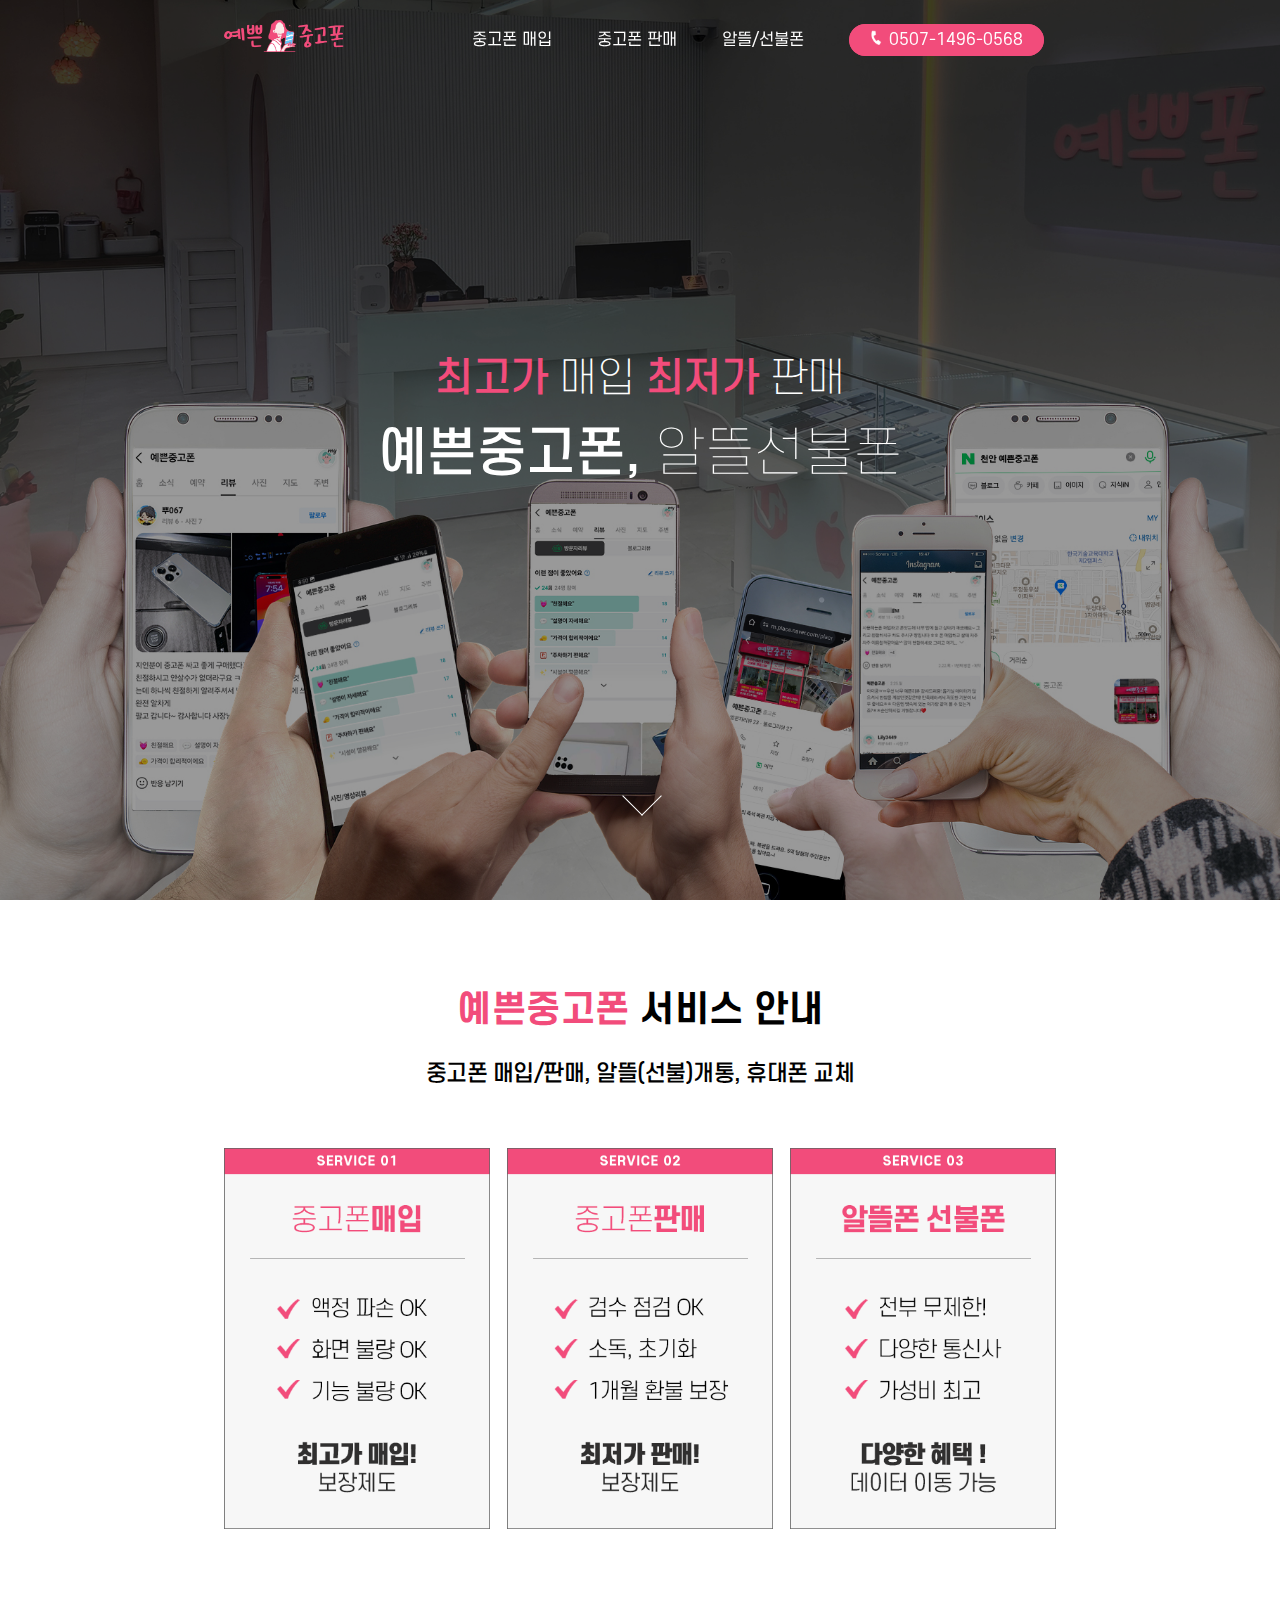
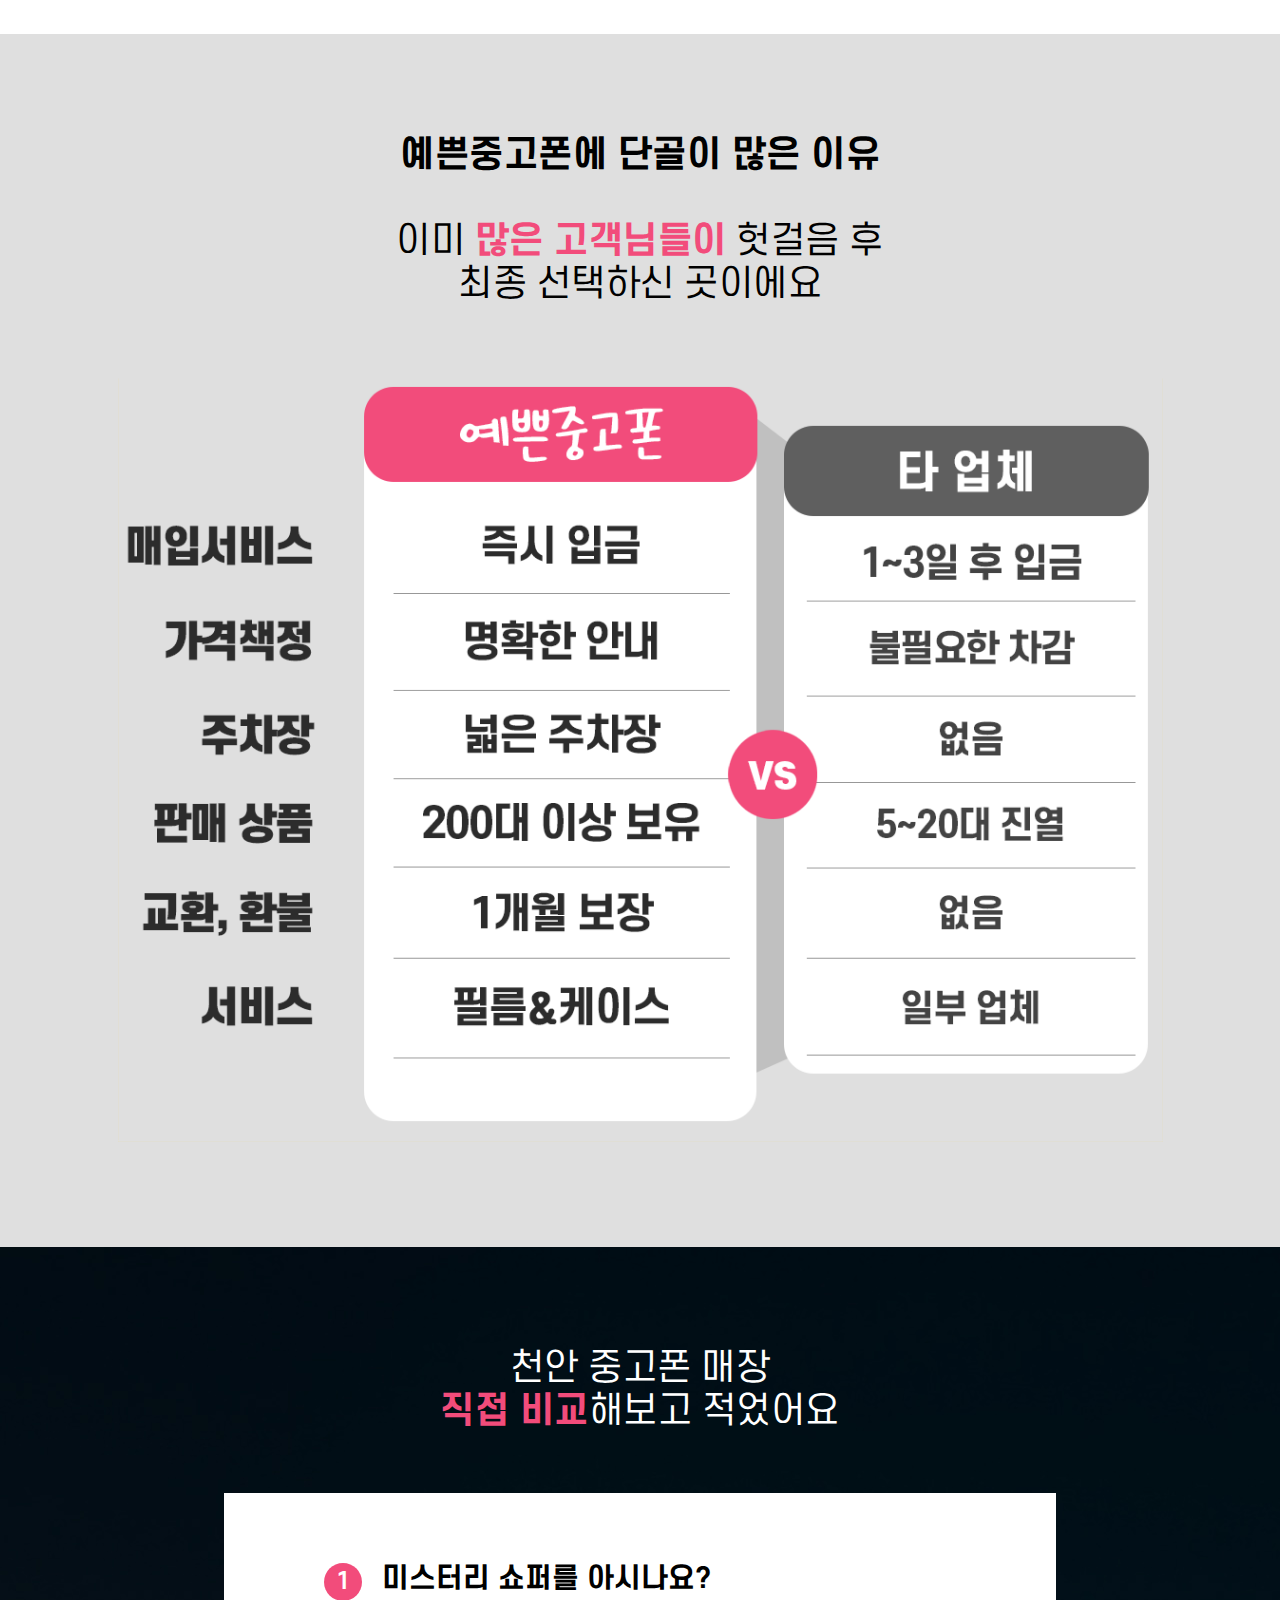
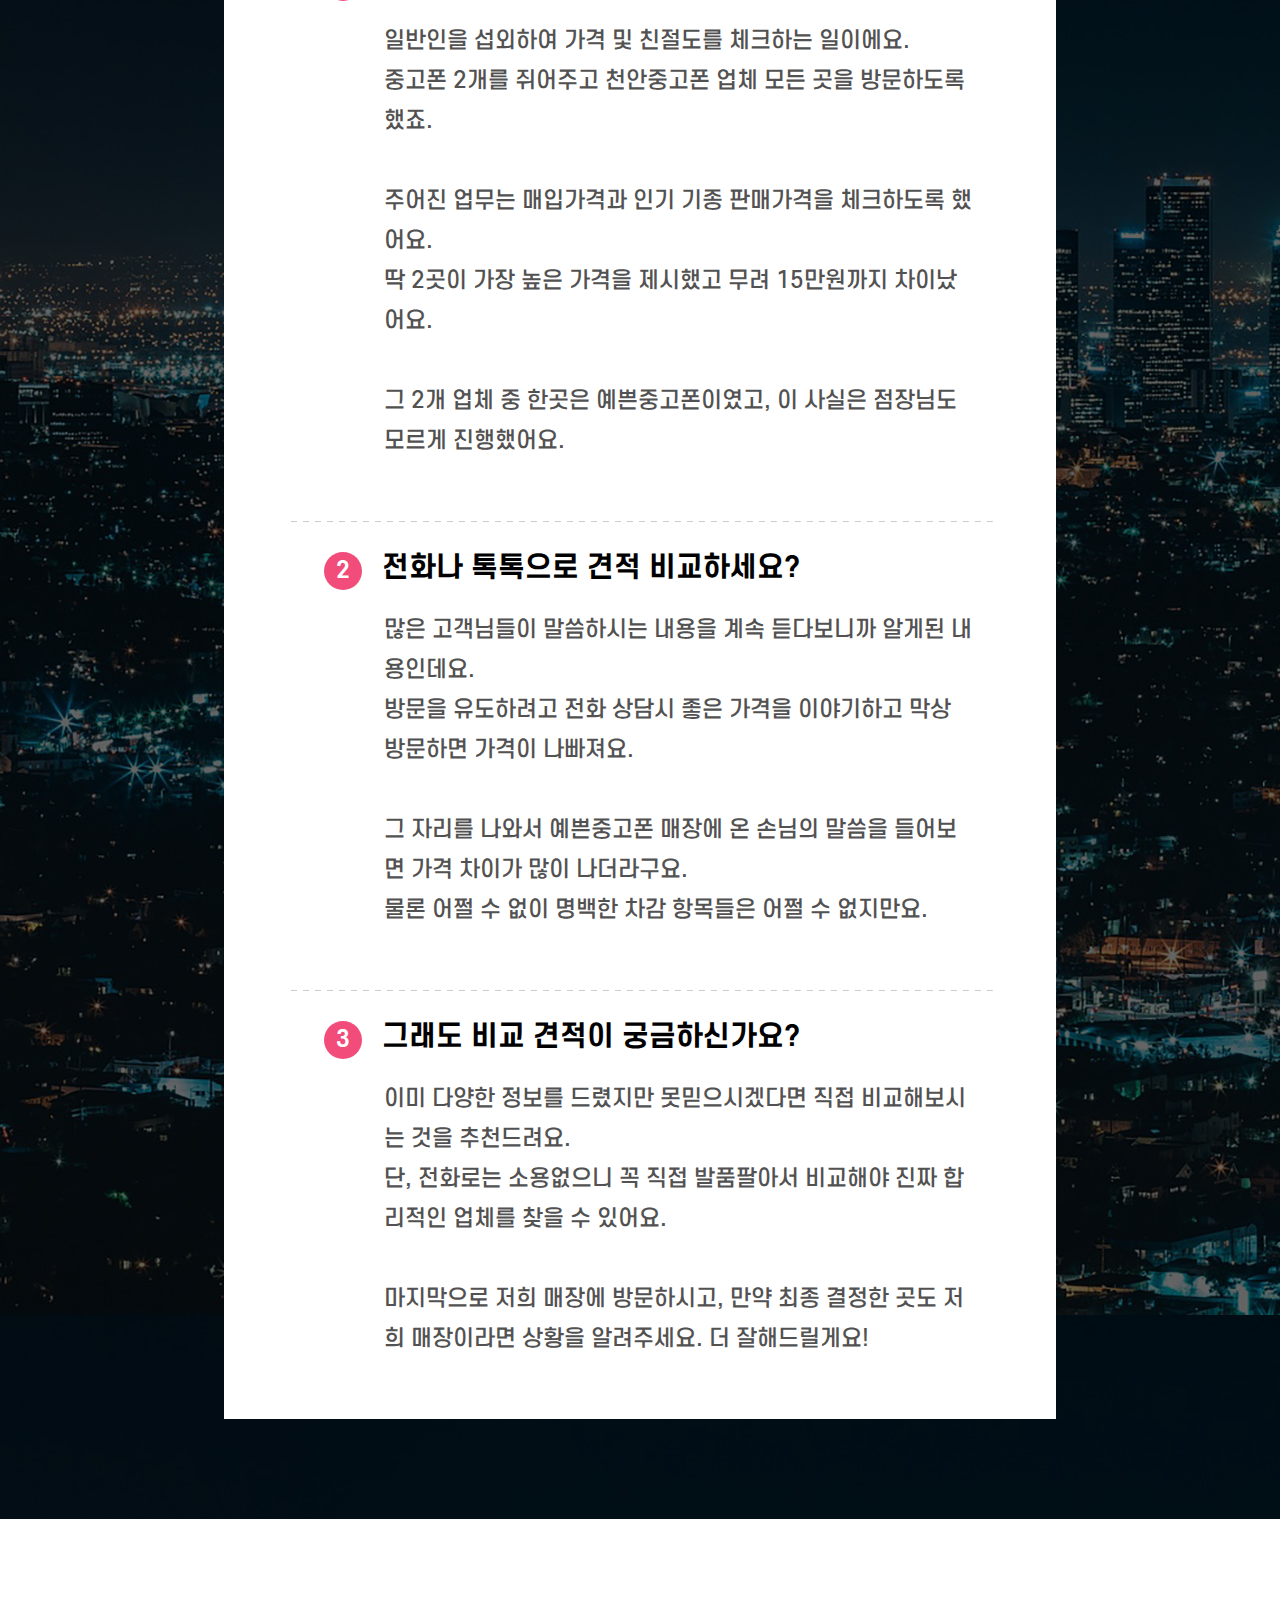
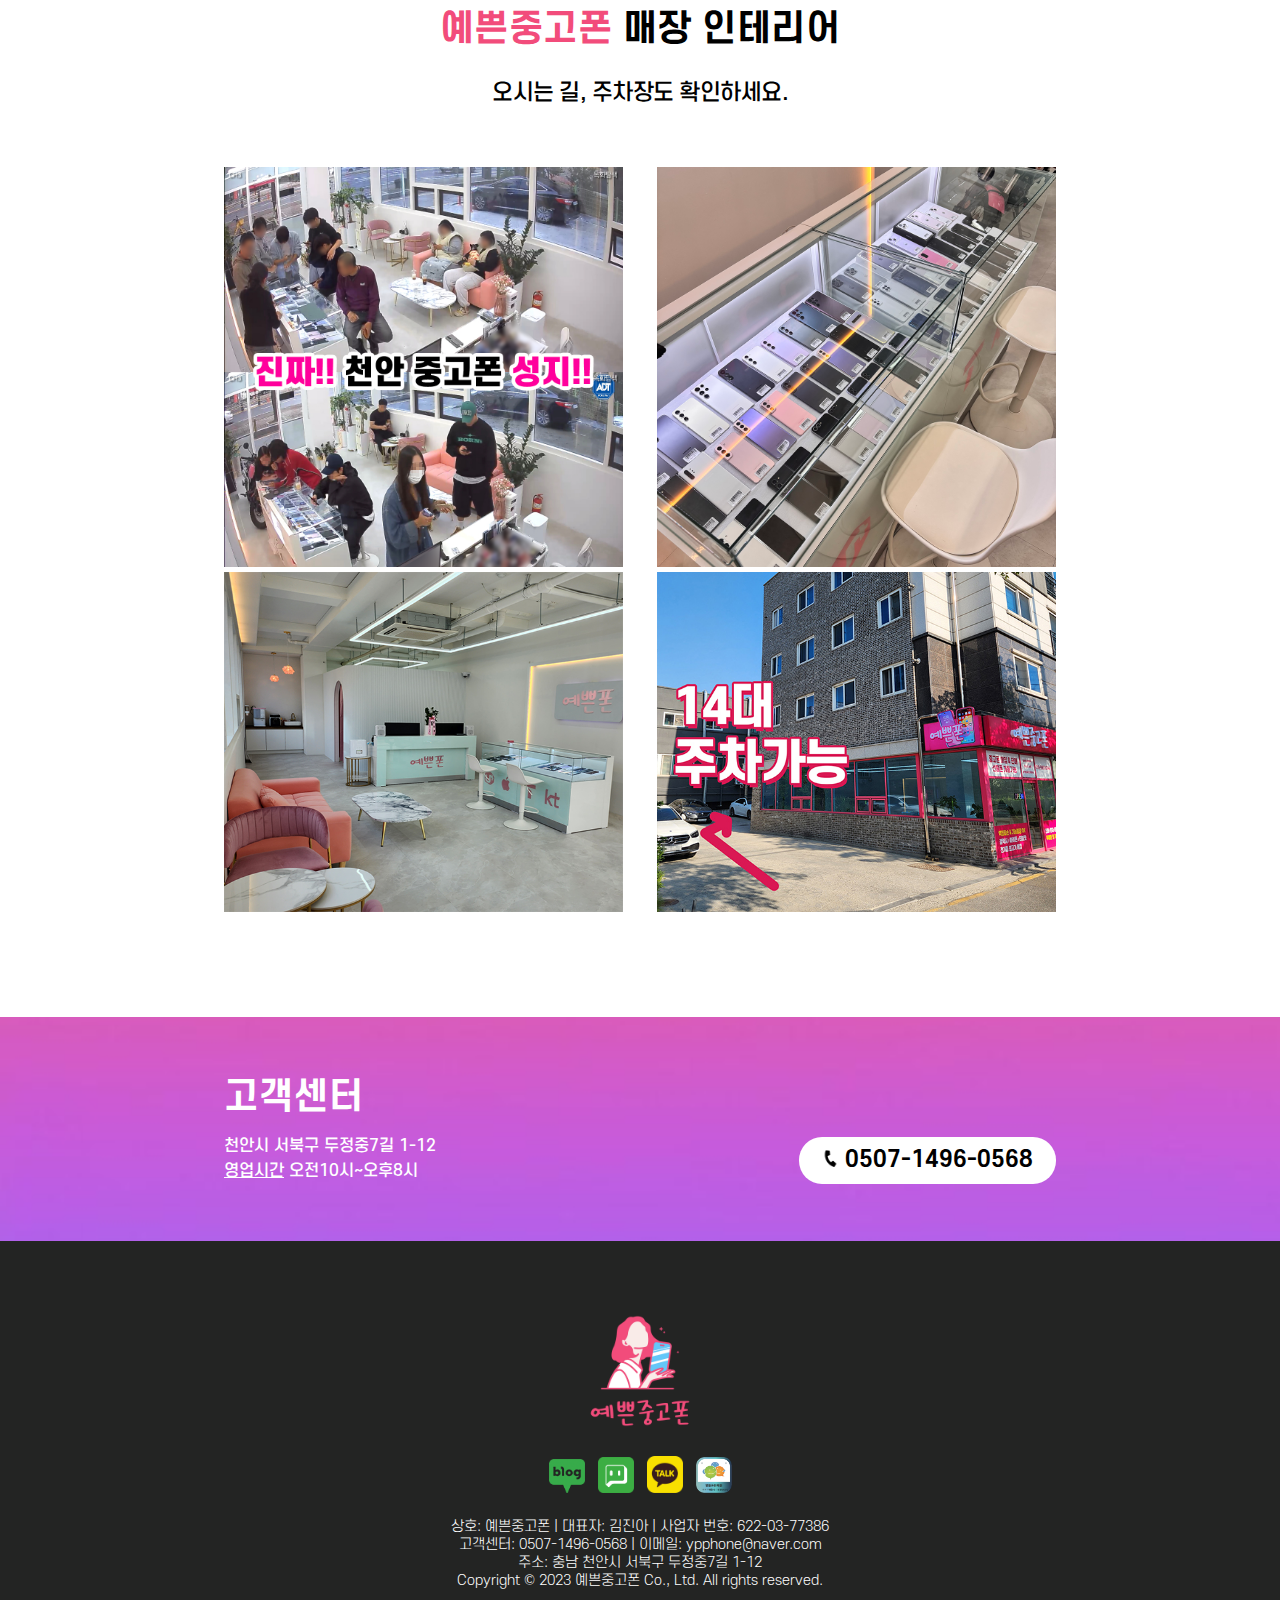
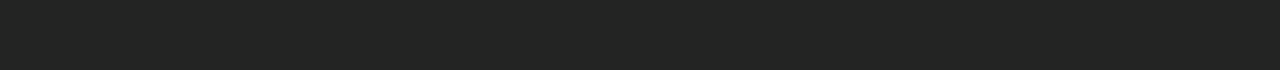
<file: index.html>
<!DOCTYPE html>
<html lang="ko">
  <head>
    <meta charset="UTF-8" />
    <meta name="viewport" content="width=device-width, initial-scale=1.0" />

<link rel="canonical" href="https://xn--299am38ap8d3qdvts.com/" />
<meta property="og:type" content="website" />
<meta property="og:locale" content="ko_KR" />
<meta property="og:url" content="https://xn--299am38ap8d3qdvts.com/" />
<meta property="og:title" content="천안중고폰" />
<meta property="og:description" content="천안중고폰 매입 즉시 입금, 다양한 휴대폰 판매 문제시 환불, 가개통/박스폰 매입, 선불폰, 알뜰폰, 천안 두정동 예쁜중고폰."/>
<meta property="og:site_name" content="천안중고폰" />
<meta property="og:image" content="https://xn--299am38ap8d3qdvts.com/src/img/ogimage.png"/>
<meta property="og:image:width" content="1200" />
<meta property="og:image:height" content="630" />
<meta name="title" content="천안중고폰" />
<meta name="description" content="천안중고폰 매입 즉시 입금, 다양한 휴대폰 판매 문제시 환불, 가개통/박스폰 매입, 선불폰, 알뜰폰, 천안 두정동 예쁜중고폰."/>
<meta name="keywords" content="천안중고폰, 천안중고폰매입, 천안중고폰판매, 천안선불폰, 천안알뜰폰, 중고핸드폰, 중고스마트폰, 중고휴대폰, 핸드폰수리, 갤럭시, 아이폰, 박스폰, 가개통, 자급제, 선불폰, 알뜰폰, 두정동중고폰"/>

    <!-- Google Tag Manager -->
    <script>
      (function (w, d, s, l, i) {
        w[l] = w[l] || [];
        w[l].push({ "gtm.start": new Date().getTime(), event: "gtm.js" });
        var f = d.getElementsByTagName(s)[0],
          j = d.createElement(s),
          dl = l != "dataLayer" ? "&l=" + l : "";
        j.async = true;
        j.src = "https://www.googletagmanager.com/gtm.js?id=" + i + dl;
        f.parentNode.insertBefore(j, f);
      })(window, document, "script", "dataLayer", "GTM-M878XSQR");
    </script>
    <!-- End Google Tag Manager -->


    

    <title>천안중고폰</title>
    <link rel="stylesheet" href="/src/css/styles.css" />
    <link rel="stylesheet" href="/src/css/index.css" />
    <link rel="icon" href="/src/img/favicon2.ico" type="image/x-icon" />
    <link
      href="https://webfontworld.github.io/SCoreDream/SCoreDream.css"
      rel="stylesheet"
    />
    <link rel="stylesheet" href="https://cdnjs.cloudflare.com/ajax/libs/font-awesome/5.15.4/css/all.min.css">
    <script src="/src/js/jquery.min.js"></script>



    <div id="container__div">
      <header id="header-background" style="color: white;">
        <!-- <div style="width: 13%"></div> -->
        <div
        class="container"
          style="
            display: inline-flex;
            justify-content: space-between;
            align-items: center;
          "
        >
          <a id="pc_logo" href="/" >
            <img
              src="/src/img/logo_white.png"
              alt="logo"
              style="width: 120px"
            />
          </a>
      
          <!-- 모바일 사이즈일 때 메뉴 아이콘 -->
          <div id="mobile_menu">
            <div style="display: flex;
            justify-content: space-between;
            align-items: center;">
             <a href="tel:0507-1496-0568" >
      
              <!-- 전화기 아이콘 -->
              <img id="mobile_logo" src="/src/img/callbutton_white.png" style="width: 28px;" /></a>
              <a href="/" >
              <img id="mobile_logo" src="/src/img/logo_white.png" style="width: 100px;" /></a>
              <img id="menu_icon" src="/src/img/menu_white.png" style="width: 28px;" />
            </div>
          </div>
      
      
      <div id="overlay"></div>
          <div id="new_window">
            <div style="display: flex; justify-content: space-between">
              <div style="padding: 20px; margin-top: 20px;">
                <a href="/"><img src="/src/img/logo_black.png" style="width: 120px" /></a>
              </div>
              <div style="padding: 20px; align-self: center; margin-top: 26px">
                <img
                  id="close_button"
                  src="/src/img/close_button.png"
                  style="width: 24px"
                />
              </div>
            </div>
            <div>
              <ul id="main_menu">
      
            <li><a href="/src/pages/buy">중고폰 매입</a></li>
            <li><a href="/src/pages/sell">중고폰 판매</a></li>
            <li><a href="/src/pages/prepaid">알뜰/선불폰</a></li>
            <li><a href="https://pf.kakao.com/_xeaKNG/chat/">카톡 채팅 상담</a></li>
            <li><a href="https://talk.naver.com/ct/w5t762">네이버 톡톡 상담</a></li>
              </ul>
            </div>
          </div>
      
      
          <!-- 메뉴 목록 -->
          <nav id="pc_menu">
            <ul>
              <li><a class="header__menu__text" href="/src/pages/buy">중고폰 매입</a></li>
               <li><a class="header__menu__text" href="/src/pages/sell">중고폰 판매</a></li>
              <li><a class="header__menu__text" href="/src/pages/prepaid">알뜰/선불폰</a></li>
      
              <li
                style="
                  border-radius: 16px;
                  border: 1px solid #F24C7B;
                  padding: 6px 20px;
                  background-color: #F24C7B;
                    margin-top: 20px;
                  margin-right: 12px;
                ">
                <a>
                 <img src="/src/img/pc_phone.png" alt="전화기아이콘" height="18" /><font> 0507-1496-0568 </font>
                </a>
              </li>
            </ul>
          </nav>
        </div>
        <!-- <div style="width: 13%"></div> -->
      </div>



    <!-- 헤더 -->
    <script>
      // Function to open the new window with animation
      function openNewWindow() {
        document.getElementById("overlay").style.display = "block";
        document.getElementById("new_window").classList.add("show");
      }
    
      // Function to close the new window with animation
      function closeNewWindow() {
        document.getElementById("overlay").style.display = "none";
        document.getElementById("new_window").classList.remove("show");
      }
    
      // Event listener for clicking the menu icon
      document.getElementById("menu_icon").addEventListener("click", function () {
        openNewWindow();
      });
    
      // Event listener for clicking the overlay (to close the new window)
      document.getElementById("overlay").addEventListener("click", function () {
        closeNewWindow();
      });
    
      document
        .getElementById("close_button")
        .addEventListener("click", function () {
          closeNewWindow();
        });
    </script>
    
    <script>
      const headerTexts = document.querySelectorAll(".header__menu__text");
      const headerBackground = document.getElementById("header-background");
      const mobileLogo = document.getElementById("mobile_logo");
      const mobileMenu = document.getElementById("menu_icon");
    
    window.addEventListener("scroll", function () {
      if (window.scrollY > 91) {
        headerBackground.style.backgroundColor = "white";
        headerTexts.forEach(text => {
          text.style.color = "#F24C7B";
    
          mobileLogo.src = "./src/img/callbutton.png";
          mobileMenu.src = "./src/img/menu_pink.png";
        });
      } else {
        headerBackground.style.backgroundColor = "transparent";
        headerTexts.forEach(text => {
          text.style.color = "";
        });
    
        mobileLogo.src = "./src/img/callbutton_white.png";
        mobileMenu.src = "./src/img/menu_white.png";
      }
    });
    
    </script>


	  
    
  </head>
  <body>
    <!-- Google Tag Manager (noscript) -->
    <noscript
      ><iframe
        src="https://www.googletagmanager.com/ns.html?id=GTM-M878XSQR"
        height="0"
        width="0"
        style="display: none; visibility: hidden"
      ></iframe
    ></noscript>
    <!-- End Google Tag Manager (noscript) -->

 

    <section id="main_section">
      <!-- <video id="background-video" autoplay loop muted>
        <source src="/src/img/main/main_video.mp4" type="video/mp4" />
      </video> -->
      <div
        style="
          width: 100%;
          height: 100vh;
          position: absolute;
          background-color: rgba(0, 0, 0, 0.4);
        "
      ></div>
      <div style="position: absolute; z-index: 1; padding-bottom: 60px">
        <p
          class="p40"
          style="
            color: white;
            margin-bottom: 0;
            margin-top: 0;
            letter-spacing: -0.5px;
          "
        >
          <span style="color: #F24C7B; font-weight: 500">최고가</span>
          <span style="font-weight: 200">매입</span>
          <span style="color: #F24C7B; font-weight: 500">최저가</span>
          <span style="font-weight: 200">판매</span>
        </p>
        <p
          class="p52"
          style="
            color: white;
            letter-spacing: -1px;
            font-weight: 500;
            margin-bottom: 0;
            margin-top: 20px;
            letter-spacing: -0.5px;
          "
        >
          예쁜중고폰, <span style="font-weight: 100">알뜰선불폰</span>
        </p>
      </div>
      <div style="position: absolute; bottom: 10px">
        <a href="#"><span></span></a>
      </div>
    </section>

    <section class="padding">
      <div class="title-box container">
        <p
          class="p36"
          style="
            line-height: 21px;
            letter-spacing: -0.5px;
            font-weight: 600;
            margin-bottom: 40px;
          "
        >
          <span style="color: #F24C7B">예쁜중고폰</span>
          <span style="color: #000000">서비스 안내</span>
        </p>
        <p class="p22" style="letter-spacing: -0.5px; font-weight: 500">
          <span style="color: #000000"
            >중고폰 매입/판매, 알뜰(선불)개통, 휴대폰 교체</span
          >
        </p>
      </div>

      <div id="reviews" class="container">
        <div class="box">
          <div class="image-container">
            <img src="/src/img/sec1/buy.png" alt="천안 중고폰 매입, 중고 휴대폰 액정 파손 깨짐, 화면불량, 기능불량 상관없이 최고가 매입, 가개통 및 박스폰 환영, 현장 즉시 입금" />
          </div>
        </div>
        <div class="box">
          <div class="image-container">
            <img src="/src/img/sec1/sell.png" alt="천안 중고폰 판매, 기능 점검 및 소독 마친 중고휴대폰 30~40대 진열, 구매 후 문제시 환불 약속" />
          </div>
        </div>
        <div class="box">
          <div class="image-container">
            <img src="/src/img/sec1/prepaid.png" alt="천안 알뜰폰 천안 선불폰 주말 언제나 즉시 개통 가능, 음성/데이터/통화 무제한 월 36,300원" />
          </div>
        </div>
      </div>
    </section>

    <section id="gray-bg" class="padding">
      <div class="title-box container">
        <p class="p36">
          <span style="color: #000000; font-weight: 600"
            >예쁜중고폰에 단골이 많은 이유</span
          ><br /><br />
          <span style="color: #000000">이미 </span
          ><span style="color: #F24C7B; font-weight: 600">많은 고객님들이</span>
          <span style="color: #000000">
            헛걸음 후 <br />
            최종 선택하신 곳이에요</span
          >
        </p>
      </div>

      <div class="container-two">
        <!-- Box 2 -->
        <div>
          <img src="/src/img/sec1/vsto.png" alt="예쁜중고폰과 타 천안 중고폰 업체의 비교 요약, 
          예쁜중고폰은 무조건 즉시 입금, 넓은 주차장 완비, 불필요한 차감없음음, 40~50대 다양하게 진열 후 판매, 구매하신 후 문제시 100% 환불" style="width: 95%" margin: auto; display: block; />
        </div>
      </div>
    </section>

    <section id="reasons" class="padding">
      <div class="title-box container">
        <p class="p36">
          천안 중고폰 매장<br /><span style="color: #F24C7B; font-weight: 600"
            >직접 비교</span
          >해보고 적었어요
        </p>
      </div>
      <div id="reasons_div">
        <div class="list-white container">
          <div class="list-box">
            <div class="list-top">
              <span class="p22 list-number">1</span>
              <p class="p28 list-title">미스터리 쇼퍼를 아시나요?</p>
            </div>

            <p class="p22 list-text">
              일반인을 섭외하여 가격 및 친절도를 체크하는 일이에요.<br />
              중고폰 2개를 쥐어주고 천안중고폰 업체 모든 곳을 방문하도록
              했죠.<br /><br />
              주어진 업무는 매입가격과 인기 기종 판매가격을 체크하도록
              했어요.<br />
              딱 2곳이 가장 높은 가격을 제시했고 무려 15만원까지 차이났어요.<br /><br />
              그 2개 업체 중 한곳은 예쁜중고폰이였고, 이 사실은 점장님도 모르게
              진행했어요.<br /><br />
            </p>
          </div>

          <div
            style="
              z-index: 1;
              top: 0;
              margin-left: 8%;
              width: 85%;
              height: 1px;
              background: url(/src/img/Isanghan.svg) no-repeat;
            "
          ></div>

          <div class="list-box">
            <div class="list-top">
              <span class="p22 list-number">2</span>
              <p class="p28 list-title">전화나 톡톡으로 견적 비교하세요?</p>
            </div>

            <p class="p22 list-text">
              많은 고객님들이 말씀하시는 내용을 계속 듣다보니까 알게된
              내용인데요.<br />
              방문을 유도하려고 전화 상담시 좋은 가격을 이야기하고 막상 방문하면
              가격이 나빠져요.<br /><br />
              그 자리를 나와서 예쁜중고폰 매장에 온 손님의 말씀을 들어보면 가격
              차이가 많이 나더라구요.<br />
              물론 어쩔 수 없이 명백한 차감 항목들은 어쩔 수 없지만요.<br /><br />
            </p>
          </div>

          <div
            style="
              z-index: 1;
              top: 0;
              margin-left: 8%;
              width: 85%;
              height: 1px;
              background: url(/src/img/Isanghan.svg) no-repeat;
            "
          ></div>

          <div class="list-box">
            <div class="list-top">
              <span class="p22 list-number">3</span>
              <p class="p28 list-title">그래도 비교 견적이 궁금하신가요?</p>
            </div>

            <p class="p22 list-text">
              이미 다양한 정보를 드렸지만 못믿으시겠다면 직접 비교해보시는 것을
              추천드려요.<br />

              단, 전화로는 소용없으니 꼭 직접 발품팔아서 비교해야 진짜 합리적인
              업체를 찾을 수 있어요.<br /><br />

              마지막으로 저희 매장에 방문하시고, 만약 최종 결정한 곳도 저희
              매장이라면 상황을 알려주세요. 더 잘해드릴게요!
            </p>
          </div>
        </div>
      </div>
    </section>

    <section id="naver-photos" class="padding">
      <div class="title-box container">
        <p
          class="p36"
          style="
            line-height: 21px;
            letter-spacing: -0.5px;
            font-weight: 600;
            margin-bottom: 40px;
          "
        >
          <span style="color: #F24C7B">예쁜중고폰</span>
          <span style="color: #000000">매장 인테리어</span>
        </p>
        <p class="p22" style="letter-spacing: -0.5px; font-weight: 500">
          <span style="color: #000000">오시는 길, 주차장도 확인하세요.</span>
        </p>
      </div>

      <div class="container">
	      
	             <!-- Box 1 --> 
        <div class="box">
          <img
            src="/src/img/sec1/pic5.png"
            alt="천안 중고폰 성지, 손님이 많은 매장"
            style="width: 100%"
          />
        </div>

	             <!-- Box 2 --> 
        <div class="box">
          <img
            src="/src/img/sec1/pic1.png"
            alt="천안 두정동 예쁜중고폰 중고 휴대폰 판매 상품 진열 쇼케이스 모습"
            style="width: 100%"
          />
        </div>

        <!-- Box 3 -->
        <div class="box">
          <img
            src="/src/img/sec1/pic2.png"
            alt="천안 중고폰 예쁜중고폰 내부 인테리어 모습"
            style="width: 100%"
          />
        </div>

        <!-- Box 4 -->
        <div class="box">
          <img
            src="/src/img/sec1/pic3.jpg"
            alt="예쁜중고폰 주차장 입구 모습"
            style="width: 100%"
          />
        </div>
      </div>
    </section>

    <section id="main_footer">
      <div id="main_footer_div" class="padding">
        <div>
          <p
            class="p36"
            style="color: white; font-weight: 600; margin-bottom: 15px"
          >
            고객센터
          </p>
          <p
            class="p21"
            style="color: white; font-weight: 500; line-height: 25px"
          >
            천안시 서북구 두정중7길 1-12<br /><span
              style="text-decoration: underline"
              >영업시간</span
            >
            오전10시~오후8시
          </p>
        </div>
        <div class="button" >
          <a class="p22" href="tel:0507-1496-0568" style="color: #000000;"><img src="/src/img/pc_phone2.png" alt="전화기 아이콘" height="17"/> 0507-1496-0568</a>
        </div>
      </div>
    </section>

    <div id="footer"></div>

    <script>
      // $("#header").load("/src/components/header.html");
      $("#footer").load("/src/components/footer.html");
    </script>
    <script>
      function toggleAnimation() {
        const arrow = document.querySelector(".arrow");
        arrow.classList.toggle("paused");
      }
    </script>


    <script src="/src/js/script.js" defer></script>


	<!------네이버 애널리틱스------->
<script type="text/javascript" src="//wcs.naver.net/wcslog.js"></script>
<script type="text/javascript">
if(!wcs_add) var wcs_add = {};
wcs_add["wa"] = "38801fbcf872f2";
if(window.wcs) {
wcs_do();
}
</script>
	<!------네이버 애널리틱스------->


          <!-- S log -->
<script type="text/javascript">
var hpt_info={'_account':'UHPT-28235', '_server': 'a28'};
</script>
<script language="javascript" src="//cdn.smlog.co.kr/core/smart.js" charset="utf-8"></script>
<noscript><img src="//a28.smlog.co.kr/smart_bda.php?_account=28235" style="display:none;width:0;height:0;" border="0"/></noscript>
	  <!------s log------->

	  
  </body>
</html>
</file>
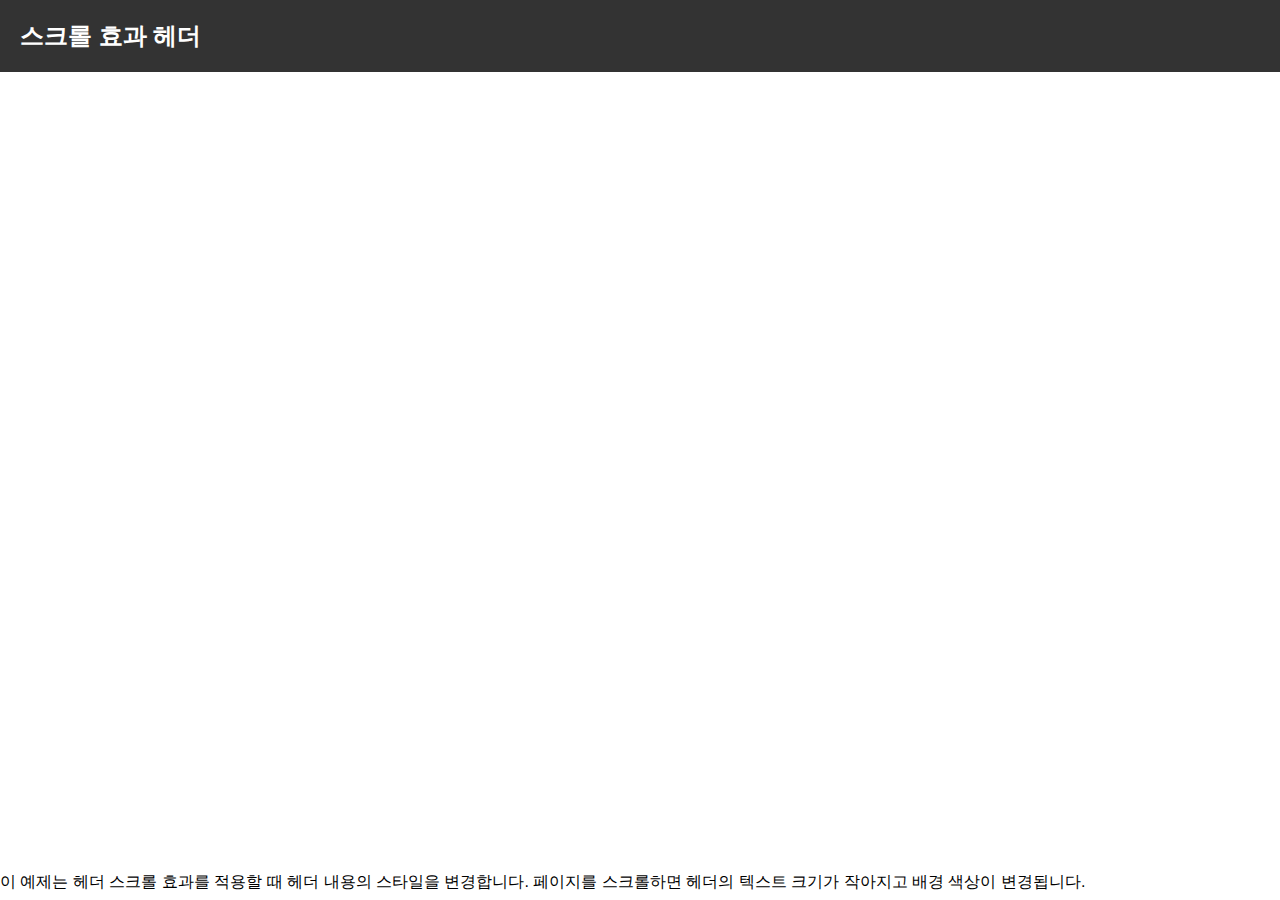
<file: src/test/test.html.html>
<!DOCTYPE html>
<html lang="en">
<head>
    <meta charset="UTF-8">
    <meta name="viewport" content="width=device-width, initial-scale=1.0">
    <title>헤더 스크롤 효과</title>
    <style>
        /* 기본 스타일 */
        body {
            margin: 0;
            padding: 0;
            font-family: Arial, sans-serif;
        }

        .header {
            background-color: #333;
            color: #fff;
            padding: 20px;
            transition: all 0.3s;
        }

        .header.scrolled {
            background-color: #007BFF;
        }

        .header h1 {
            font-size: 24px;
            margin: 0;
        }

        .header.scrolled h1 {
            font-size: 18px;
        }
    </style>
</head>
<body>
    <header class="header">
        <h1>스크롤 효과 헤더</h1>
    </header>

    <div style="height: 800px;">
        <!-- 페이지 내용 -->
    </div>

    <script>
        // 스크롤 이벤트를 감지하여 헤더의 클래스를 변경하는 JavaScript 코드
        window.addEventListener('scroll', function () {
            const header = document.querySelector('.header');
            if (window.scrollY > 50) {
                header.classList.add('scrolled');
            } else {
                header.classList.remove('scrolled');
            }
        });
    </script>
</body>
</html>
이 예제는 헤더 스크롤 효과를 적용할 때 헤더 내용의 스타일을 변경합니다. 페이지를 스크롤하면 헤더의 텍스트 크기가 작아지고 배경 색상이 변경됩니다.
</file>
<file: src/css/styles.css>
* {
  margin: 0;
  padding: 0;
  margin-block-start: 0;
  margin-block-end: 0;
}

body {
  font-family: "SCoreDream";
}

header {
  color: #000000;
  padding: 20px 0px;
  position: fixed;
  top: 0;
  display: inline-flex;
  width: 100vw;
  z-index: 9999;
}

footer {
  background-color: #232423;
  color: #fff;
  padding: 20px 0px;
  text-align: center;
  position: relative;
  bottom: 0;
}


nav ul {
  list-style: none;
  padding: 0;
}
nav ul li {
  display: inline;
  margin-left: 40px;
}
nav ul li a {
  color: #fff;
  text-decoration: none;
}

.padding {
  padding: 100px 0;
}

.padding-three {
   padding: 60px 0px 0px 0px;
}

.padding_tt {
   padding: 100px 0px 0px 0px;
}

.padding_bb {
   padding: 0px 0px 60px 0px;
}

#overlay {
  position: fixed;
  top: 0;
  left: 0;
  width: 100%;
  height: 100%;
  display: none; /* Initially hide the overlay */
}

#new_window {
  /* Initial styles for the new window */
  position: fixed;
  top: 50%;
  left: 100%; /* Initial position off-screen to the right */
  transform: translate(-50%, -50%);
  background-color: white;
  width: 100%; /* Adjust as needed */
  height: 100vh; /* Adjust as needed */
  opacity: 0; /* Initially hidden */
  visibility: hidden;
  transition: opacity 0.5s, visibility 0s 0.5s, left 0.5s; /* Transition for opacity, visibility, and left position */
}
#new_window.show {
  /* Styles for showing the new window */
  left: 50%; /* Move to the center */
  opacity: 1;
  visibility: visible;
  transition: opacity 0.5s, visibility 0s, left 0.5s; /* Transition for opacity and visibility */
}

/* Main Menu */
#main_menu {
  list-style: none;
  padding: 0;
  margin: 0;
}
#main_menu li {
  padding: 20px 0;
  border-bottom: 1px solid #f0f0f0;
}
#main_menu li:last-child {
  border-bottom: none;
}
#main_menu li a {
  text-decoration: none;
  color: black;
  font-size: 18px;
  padding: 0 20px;
}

/* Submenu */
.submenu {
  position: relative; /* Needed for absolute positioning of submenu */
  background-color: #f0f0f0;
}
.submenu a {
  font-size: 16px !important;
}

section {
  display: block;
  justify-content: center;
  align-items: center;
  transition: background-color 0.5s;
}

section#sub_section {
  height: 30vh;
  width: 100%;
  text-align: center;
  display: flex;
  overflow: hidden;
  background-image: url("/src/img/main/main_background_1.png"); /* New background image URL */
  background-size: cover;
  background-repeat: no-repeat;
  background-position: center;
}


section#main_footer {
  height: 25vh;
  width: 100%;
  background-image: url("/src/img/main/main_background_3.png");
  background-size: cover;
  background-repeat: no-repeat;
  background-position: center;
  display: flex;
  overflow: hidden;
  margin-bottom: -1px;
}
#main_footer_div {
  display: flex;
  justify-content: space-between;
  align-items: end;
}
#main_footer_div .button {
  padding: 10px 23px;
  margin-top: 15px;
  border-radius: 23px;
  background-color: white;
}
#main_footer_div a {
  text-decoration: none;
  color: black;
  font-weight: 600;
}


.radius-text {
  width: 100%;
  max-width: 730px;
  display: flex;
  align-items: center;
  padding: 20px 0;
  margin: 0 auto;
  background-color: #ededed;
  border-radius: 48px;
  margin-bottom: 10px;
}
.radius-text:last-child {
  margin-bottom: 0;
}
.radius-text img {
  width: 26px;
  height: 26px;
  margin-left: 8%;
}
.radius-text p {
  margin-left: 18px;
  margin-right: 18px;
  font-weight: 500;
}
/* Basic styling */
.container {
  width: 65%;
  margin: 0px auto;
  display: flex;
  flex-wrap: wrap;
  align-items: flex-start;
  justify-content: space-between;
}

.container-two {
  width: 95%;
 margin: 0px auto;
  display: flex;
 justify-content: center;
  text-align: center;
}

.container-three {
    width: 65%;
 margin: 0px auto;
   font-size: 0 ;
 justify-content: center;
  text-align: center;
}


.image-container {
  position: relative;
  height: 100%;
}
.box {
  width: 48%; /* For PC, two boxes per row */
  box-sizing: border-box;
}
.container-box {
  width: 30%;
  border-radius: 36px;
  overflow: hidden;
  border: 2px solid #e1e2e3;
  background-color: white;
}
.container-box-inner {
  height: 140px;
  border-top-left-radius: 36px;
  border-top-right-radius: 36px;
  background-color: #03c95b;
  display: flex;
  justify-content: center;
  align-items: center;
  color: white;
  font-weight: 600;
  text-align: center;
  padding: 0 10px;
}
.container-box p {
  height: 160px;
  font-weight: 500;
  line-height: 26px;
  background-color: white;
  display: flex;
  flex-direction: column;
  justify-content: center;
  text-align: center;
  padding: 0 10px;
}
.process-box {
  display: flex;
  flex-direction: column;
  gap: 20px;
  padding: 20px 0;
  text-align: start;
  width: calc(100% / 6 - 10px);
  border-top: 1px solid #03c95b;
  border-bottom: 1px solid #03c95b;
}
.process-box .p20 {
  color: #03c95b;
  font-weight: 600;
}
.process-box .p16 {
  font-weight: 500;
  height: 35px;
  padding-right: 15px;
}
.knowhow-box {
  height: 320px;
  padding: 30px;
  background-color: white;
  border-left: 10px solid #6ab36a;
  display: flex;
  flex-direction: column;
  justify-content: space-evenly;
}
.knowhow-box:first-child {
  margin-bottom: 20px;
}
.knowhow-box .p28 {
  margin-bottom: 20px;
  color: #6ab36a;
  font-weight: 600;
}
.knowhow-box .p20 {
  font-weight: 500;
  line-height: 15px;
}
.knowhow-box .p20:last-child {
  margin-top: 20px;
  line-height: normal;
}

#mobile_menu {
  display: none;
  width: 100%;
}
#pc_menu {
  display: block;
}
#pc_logo {
  display: block;
}

#tabs {
  display: flex;
  width: 100%;
}
#tabs a {
  flex-grow: 1;
  text-align: center;
}

.title-box {
  margin-bottom: 60px;
  display: flex;
  flex-direction: column;
  align-items: center;
  text-align: center;
}
.title-box p {
  font-weight: 400;
  letter-spacing: -0.5px;
}
.show-br-on-mobile br {
  display: none;
}

#reviews .box {
  width: 32%;
}
#reviews .image-container img {
  width: 100%;
}

.p52 {
  font-size: 52px;
}
.p40 {
  font-size: 40px;
}
.p36 {
  font-size: 36px;
}
.p28 {
  font-size: 28px;
}
.p24 {
  font-size: 24px;
}
.p22 {
  font-size: 22px;
}
.p20 {
  font-size: 20px;
}
.p16 {
  font-size: 16px;
}
.p14 {
  font-size: 14px;
}

@media only screen and (max-width: 5000px) {
  #main_footer_div {
    width: 65%;
  }
}

@media screen and (max-width: 1302px) {
  .process-box .p16 {
    height: 55px;
  }
  .container-box-inner.p36 {
    font-size: 32px;
  }
}

@media screen and (max-width: 1350px) {
  .knowhow-box .p28 {
    font-size: 26px;
  }
  .knowhow-box .p20 {
    font-size: 18px;
  }
}
@media screen and (max-width: 1250px) {
  #knowhow .box {
    width: 100%;
  }
}
@media screen and (max-width: 1120px) {
  .process-box .p20 {
    height: 45px;
  }
  .container-box {
    width: 100%;
    margin-bottom: 20px;
  }
  .container-box:last-child {
    margin-bottom: 0;
  }
  .container-box-inner {
    height: 70px;
  }
  .container-box-inner.p36 {
    font-size: 22px;
  }
  .container-box p {
    height: 120px;
  }
}

@media screen and (max-width: 980px) {
  .process-box {
    width: calc(100% / 3 - 10px);
  }
  .process-box:first-child {
    margin-bottom: 20px;
  }
  .process-box .p20 {
    height: 20px;
  }
  .process-box .p16 {
    height: 35px;
    padding-right: 5px;
  }

  #main_footer_div {
    text-align: center;
    flex-direction: column;
    align-items: center;
  }
}

@media screen and (max-width: 1150px) {
  #mobile_menu {
    display: block;
  }
  #pc_menu,
  #pc_logo {
    display: none;
  }
  #reviews .box {
    width: 100%;
  }

  .p36 {
    font-size: 25px;
  }
}

@media only screen and (max-width: 685px) {
  .process-box .p16 {
    height: 55px;
  }
}

/* Mobile */
@media only screen and (max-width: 600px) {
  .box {
    width: 100%; /* For mobile, one box per row */
  }
  .title-box {
    text-align: center;
  }
  .container {
    width: 80%;
  }
  .container-box {
    width: 100%;
  }
  .container-box-inner {
    height: 70px;
  }
  #main_footer_div {
    width: 80%;
  }
  .radius-text img {
    width: 20px;
    height: 20px;
  }
  .process-box .p20 {
    height: 15px;
  }
  .process-box .p16 {
    height: 25px;
  }
  .knowhow-box {
    height: 280px;
  }
  .knowhow-box .p28 {
    font-size: 22px;
  }
  .knowhow-box .p20 {
    font-size: 14px;
  }
  .show-br-on-mobile br {
    display: block;
  }
  .p52 {
    font-size: 36px;
  }
  .p40 {
    font-size: 28px;
  }
  .p36 {
    font-size: 24px;
  }
  .p28 {
    font-size: 22px;
  }
  .p24 {
    font-size: 20px;
  }
  .p22 {
    font-size: 18px;
  }
  .p20 {
    font-size: 14px;
  }
  .p16 {
    font-size: 12px;
  }
  .p14 {
    font-size: 10px;
  }
  .container-box-inner.p36 {
    font-size: 20px;
  }
  .subtitle_sm.p22 {
    font-size: 16.6px;
  }
}

@media only screen and (max-width: 480px) {
  #main_footer_div {
    width: 80%;
  }
}
@media only screen and (max-width: 414px) {
  .process-box .p16 {
    height: 40px;
  }
}
@media only screen and (max-width: 374px) {
  .subtitle_sm.p22 {
    font-size: 15.9px;
  }
}
@media only screen and (max-width: 300px) {
  .process-box .p16 {
    padding-right: 0;
  }
}
/* animation */
a span {
  position: absolute;
  bottom: 80px;
  left: 50%;
  width: 28px;
  height: 28px;
  margin-left: -12px;
  border-left: 1.5px solid #fff;
  border-bottom: 1.5px solid #fff;
  -webkit-transform: rotate(-45deg);
  transform: rotate(-45deg);
  -webkit-animation: sdb 1.5s infinite;
  animation: sdb 1.5s infinite;
  box-sizing: border-box;
}
@-webkit-keyframes sdb {
  0% {
    -webkit-transform: rotate(-45deg) translate(0, 0);
  }
  20% {
    -webkit-transform: rotate(-45deg) translate(-10px, 10px);
  }
  40% {
    -webkit-transform: rotate(-45deg) translate(0, 0);
  }
}
@keyframes sdb {
  0% {
    transform: rotate(-45deg) translate(0, 0);
  }
  20% {
    transform: rotate(-45deg) translate(-10px, 10px);
  }
  40% {
    transform: rotate(-45deg) translate(0, 0);
  }
}
/* font */
@font-face {
font-family: "SCoreDream";
font-weight: 100;
font-style: normal;
src: url("/src/font/SCDream1.otf") format("opentype");
font-display: swap;
}
@font-face {
font-family: "SCoreDream";
font-weight: 200;
font-style: normal;
src: url("/src/font/SCDream2.otf") format("opentype");
font-display: swap;
}
@font-face {
font-family: "SCoreDream";
font-weight: 300;
font-style: normal;
src: url("/src/font/SCDream3.otf") format("opentype");
font-display: swap;
}
@font-face {
font-family: "SCoreDream";
font-weight: 400;
font-style: normal;
src: url("/src/font/SCDream4.otf") format("opentype");
font-display: swap;
}
@font-face {
font-family: "SCoreDream";
font-weight: 500;
font-style: normal;
src: url("/src/font/SCDream5.otf") format("opentype");
font-display: swap;
}
@font-face {
font-family: "SCoreDream";
font-weight: 600;
font-style: normal;
src: url("/src/font/SCDream6.otf") format("opentype");
font-display: swap;
}
@font-face {
font-family: "SCoreDream";
font-weight: 700;
font-style: normal;
src: url("/src/font/SCDream7.otf") format("opentype");
font-display: swap;
}
@font-face {
font-family: "SCoreDream";
font-weight: 800;
font-style: normal;
src: url("/src/font/SCDream8.otf") format("opentype");
font-display: swap;
}
@font-face {
font-family: "SCoreDream";
font-weight: 900;
font-style: normal;
src: url("/src/font/SCDream9.otf") format("opentype");
font-display: swap;
}
</file>
<file: src/css/index.css>
/* #background-video {
  position: absolute;
  top: 0;
  left: 0;
  width: 100%;
  height: 100vh;
  object-fit: cover;
  z-index: -1;
} */

#main_section {
  position: relative;
  height: 100vh;
  width: 100%;
  text-align: center;
  display: flex;
  background-image: url("/src/img/sec1/main_back.jpg");
  background-size: cover;
  background-position: center;
  background-repeat: no-repeat;
  z-index: -1;
}

.title-box p {
  color: white;
}

#naver-photos .title-box p,
#services .title-box p {
  color: black;
}

#gray-bg {
  background-color: #dfdfdf;
}

#reasons {
  background-image: url("/src/img/main/main_background_2.jpg");
  text-align: center;
}
#reasons_div {
  margin: 0 auto;
}
#reasons .list-white {
  background-color: white;
  display: inline-block;
  padding: 40px 0;
}
#reasons .list-box {
  display: flex;
  flex-direction: column;
  margin: 30px 10% 20px 12%;
}
#reasons .list-top {
  display: flex;
  margin-bottom: 20px;
}
#reasons .list-number {
  display: flex;
  justify-content: center;
  align-items: center;
  flex-shrink: 0;
  border-radius: 50%;
  background-color: #F24C7B;
  font-weight: 600;
  color: white;
  width: 38px;
  height: 38px;
  margin-right: 20px;
}
#reasons .list-title {
  flex-grow: 1; /* 제목이 남은 공간을 모두 차지하도록 설정 */
  text-align: left;
  font-weight: 600;
}
#reasons .list-text {
  margin-left: 60px;
  text-align: start;
  line-height: 40px;
  color: #535252;
  font-weight: 500;
}

#services .box {
  width: 48%;
  box-sizing: border-box;
}
#services .text-overlay {
  display: flex;
  flex-direction: column;
  align-items: center;
  justify-content: center;
  height: 415px;
  color: white;
}
#services .p36 {
  font-weight: 600;
}
#services .list {
  height: 230px;
  display: flex;
  flex-direction: column;
  justify-content: center;
}
#services .p22 {
  font-weight: 300;
  margin: 10px 0;
}
#services .button-link {
  background-color: #cbcbcb;
  border-radius: 36px;
  padding: 10px 10px;
  color: black;
  text-align: center;
  font-weight: 500;
  width: 230px;
}

@media only screen and (max-width: 900px) {
  #services .box {
    width: 100%;
  }
  #services .box:first-child {
    margin-bottom: 20px;
  }
  #services .text-overlay {
    height: 390px;
  }
  #services .list {
    height: 220px;
  }
}

@media only screen and (max-width: 600px) {
  #green-bg .box:first-child {
    margin-bottom: 40px;
  }
  #reasons .list-top {
    flex-direction: column;
  }
  #reasons .list-number {
    width: 30px;
    height: 30px;
    margin-top: -2px;
    margin-right: 15px;
    font-size: 15px;
  }
  #reasons .list-title {
    margin-top: 20px;
  }
  #reasons .list-text {
    margin-left: 0;
    line-height: 35px;
  }

  #services .container {
    width: 80%;
  }
  #services .text-overlay {
    height: 360px;
  }
  #services .list {
    height: 210px;
  }
  #services .button-link {
    width: 165px;
  }
}
</file>
